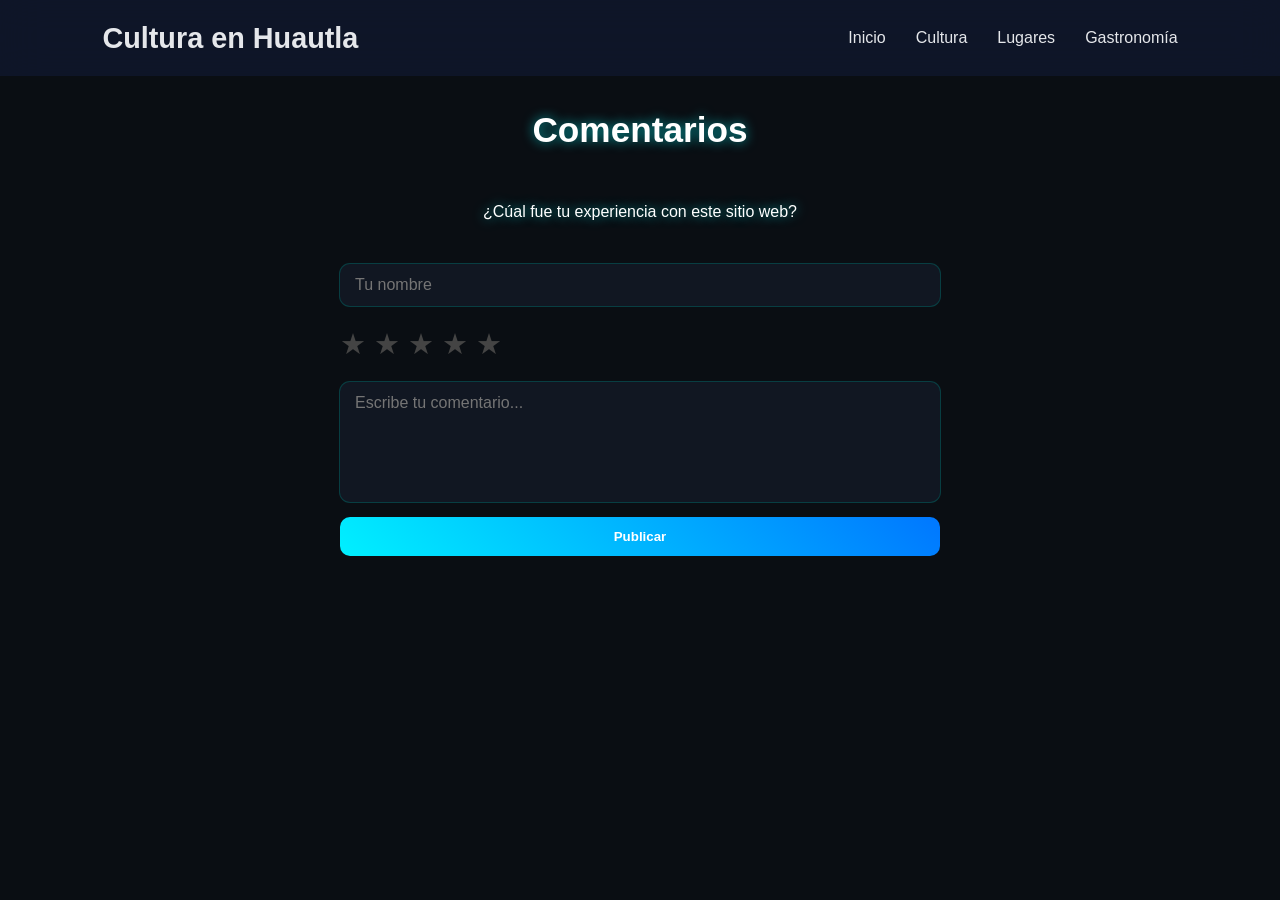
<file: Comentar.html>
<!DOCTYPE html>
<html lang="en">
<head>
    <meta charset="UTF-8">
    <meta name="viewport" content="width=device-width, initial-scale=1.0">
    <title>Comenta sobre el sitio</title>
    <link rel="stylesheet" href="CSS/comentar.css">
    <link rel="icon" href="Icons/favicon.png" type="image/png">
    <link rel="preconnect" href="https://fonts.googleapis.com">
    <link rel="preconnect" href="https://fonts.gstatic.com" crossorigin>
</head>
<body>

<nav class="navbar">
  <div class="logo">Cultura en Huautla</div>
  <div class="hamburger" id="hamburger">
    <span></span>
    <span></span>
    <span></span>
  </div>
  <ul class="menu" id="menu">
    <li><a href="index.html">Inicio</a></li>
    <li><a href="De nosotros.html">Cultura</a></li>
    <li><a href="Servicios.html">Lugares</a></li>
    <li><a href="Gastro.html">Gastronomía</a></li>
  </ul>
</nav>

<section class="comentarios-section reveal">
  <h2>Comentarios</h2>
  <p>¿Cúal fue tu experiencia con este sitio web?</p>

  <form id="comentarioForm" class="comentario-form">
    <input type="text" id="nombre" placeholder="Tu nombre" required>
    
    <div class="rating">
      <span data-value="1">★</span>
      <span data-value="2">★</span>
      <span data-value="3">★</span>
      <span data-value="4">★</span>
      <span data-value="5">★</span>
    </div>

    <textarea id="mensaje" placeholder="Escribe tu comentario..." required></textarea>
    <button type="submit">Publicar</button>
  </form>

  <div id="listaComentarios" class="lista-comentarios"></div>
</section>

<script src="Js/Comentarios.js"></script>
<script src="Js/script.js"></script>

</body>

</html>
</file>
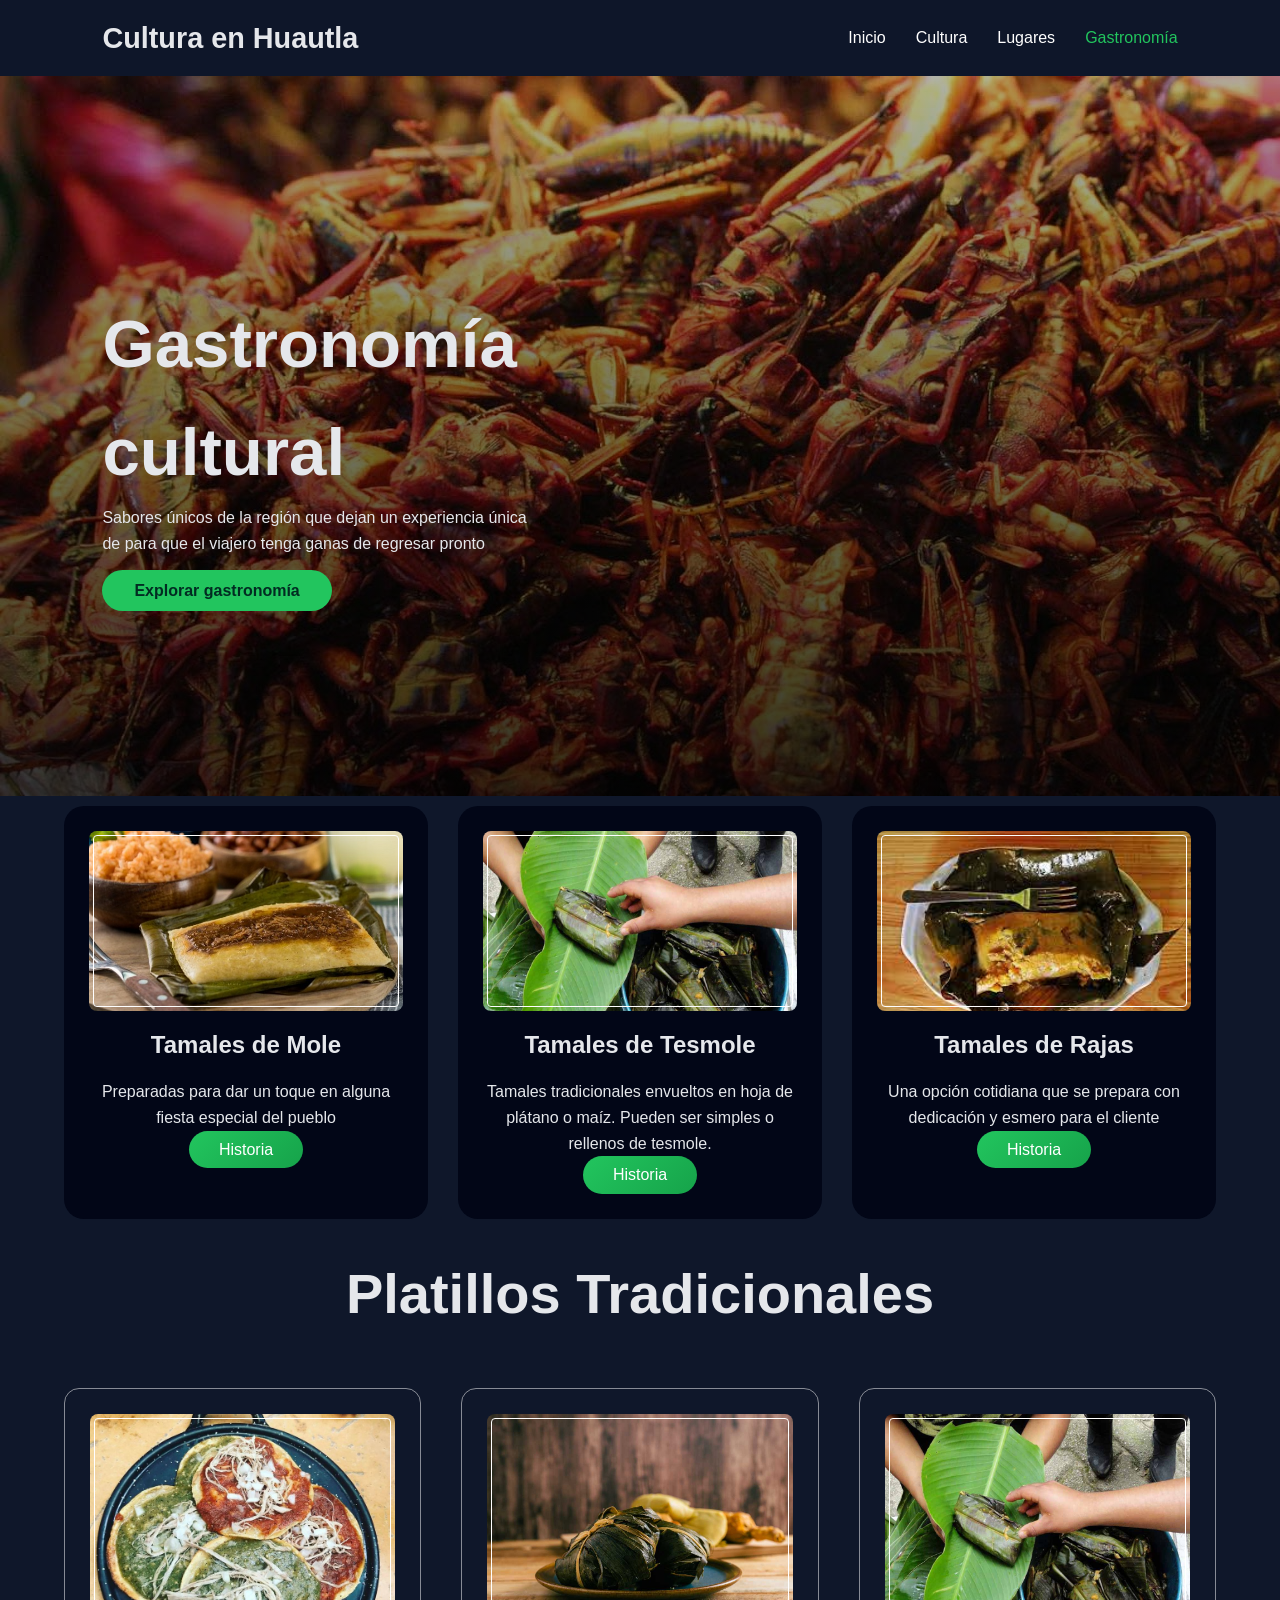
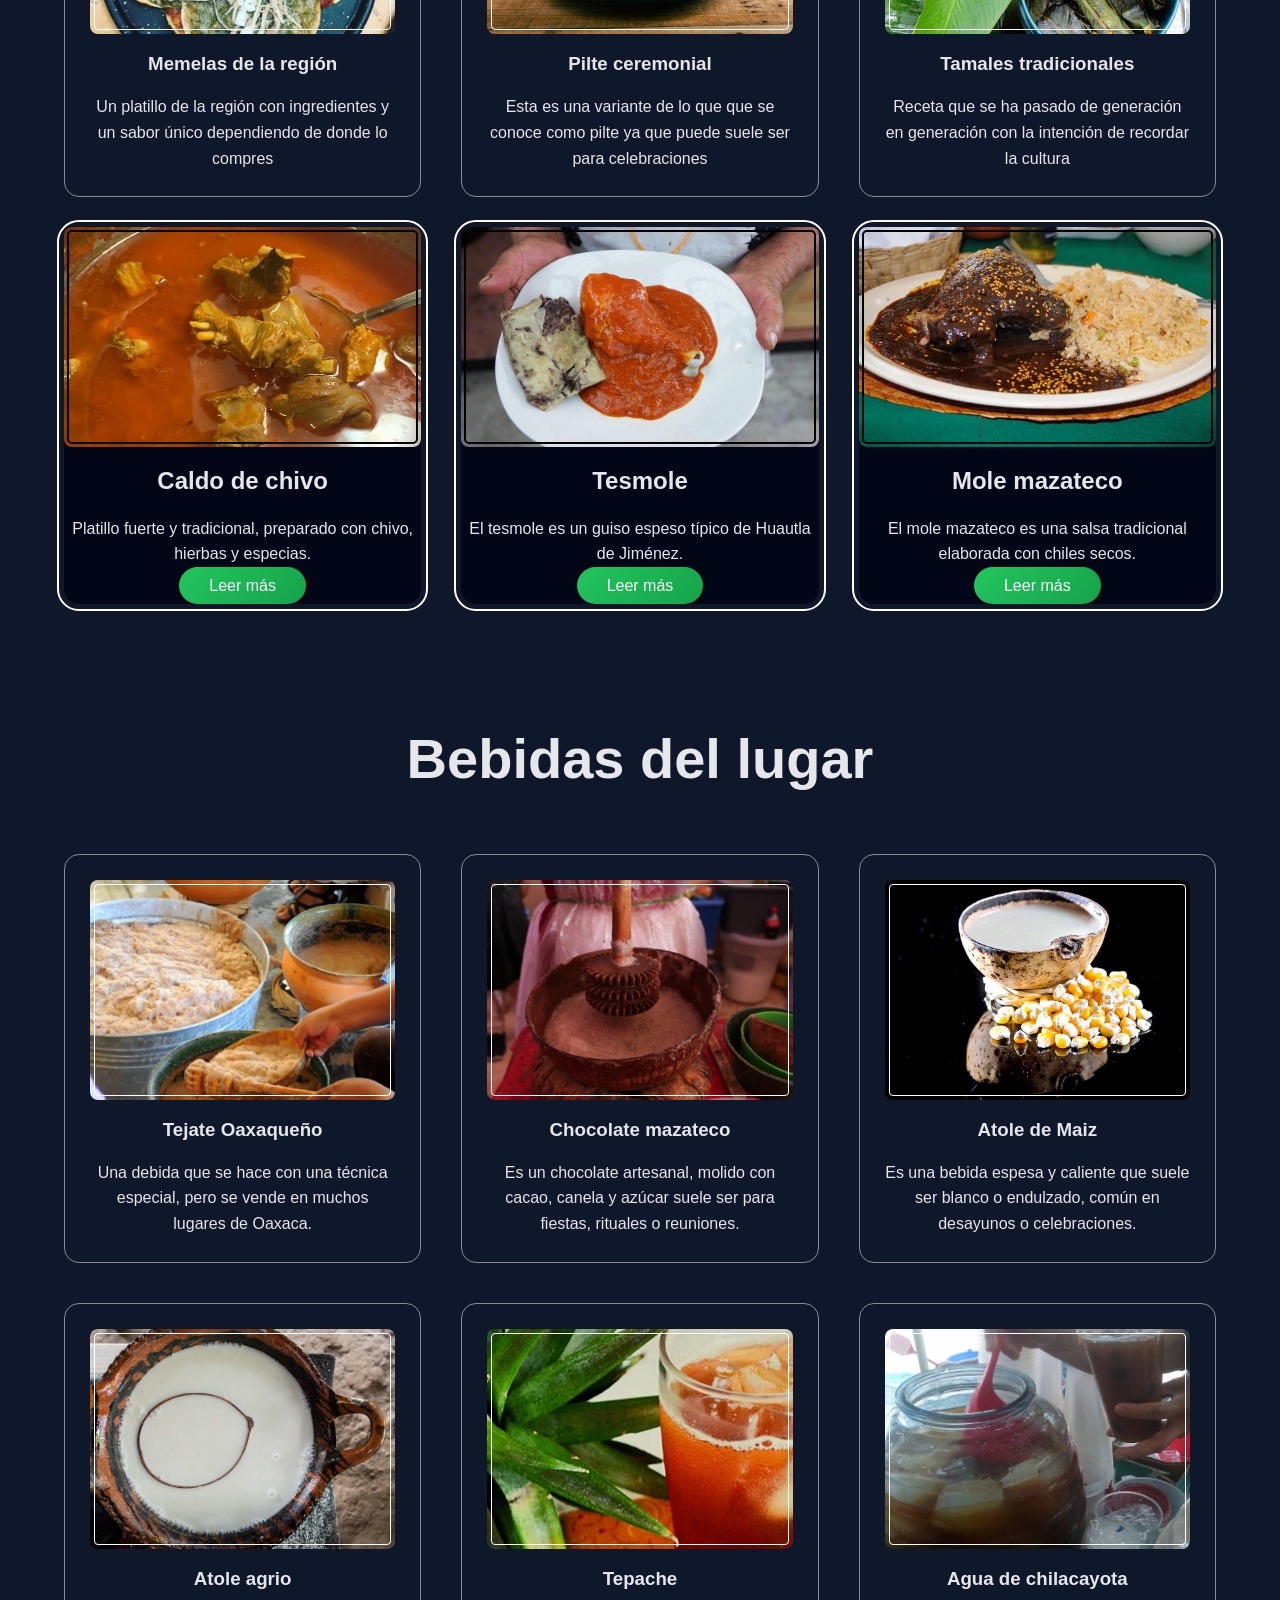
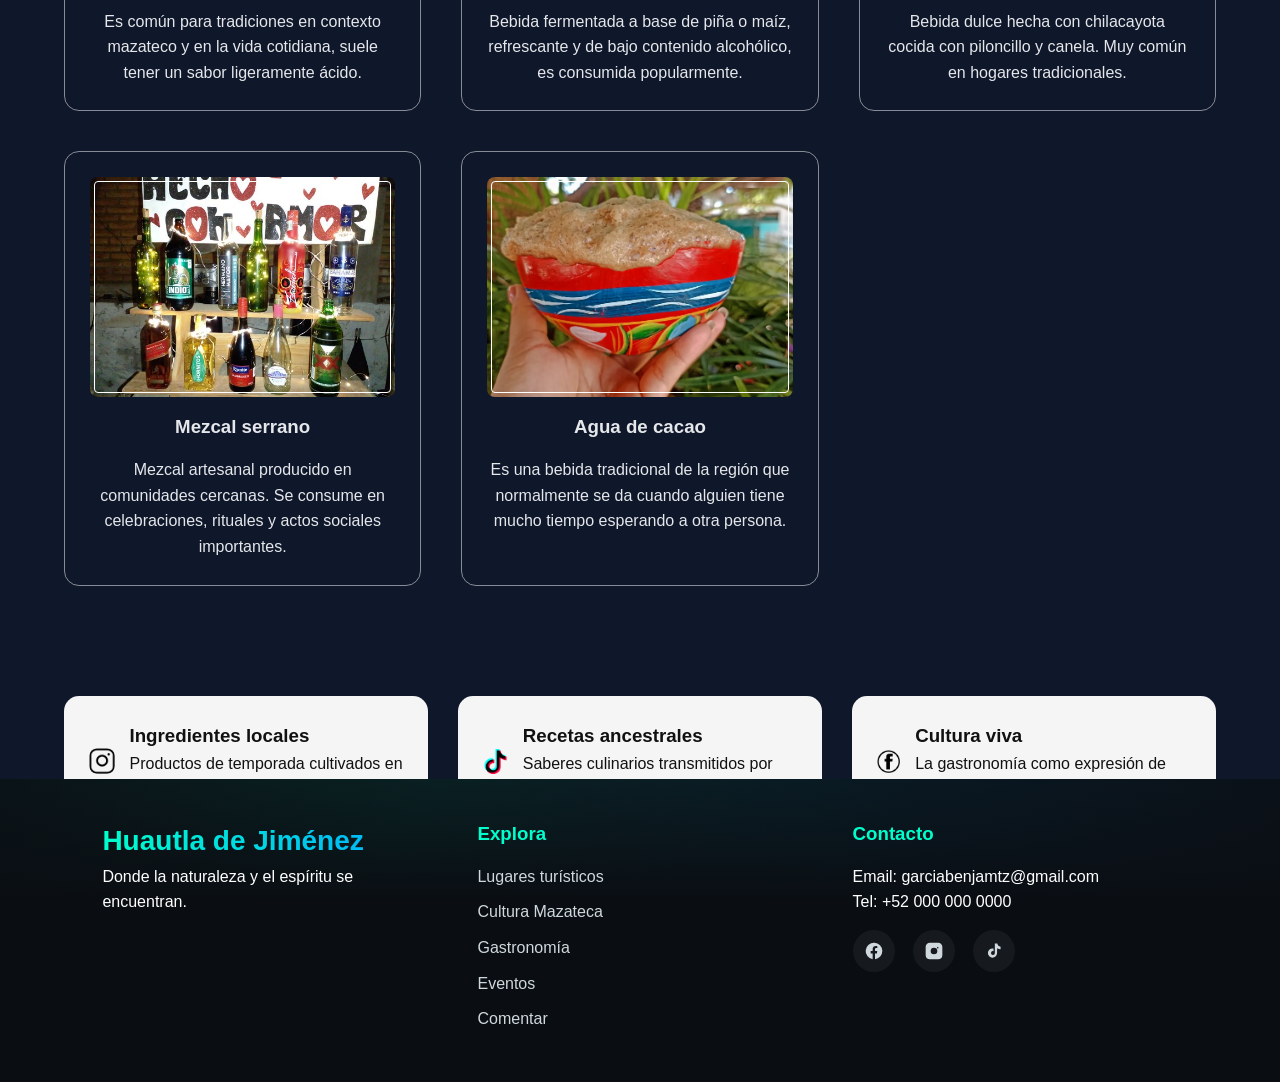
<file: Gastro.html>
<!DOCTYPE html>
<html lang="es">
<head>
    <meta charset="UTF-8">
    <meta http-equiv="X-UA-Compatible" content="IE=edge">
    <meta name="viewport" content="width=device-width, initial-scale=1.0">
    <link rel="stylesheet" href="CSS/Gastro.css">
    <link rel="icon" href="Icons/favicon.png" type="image/png">
    <link rel="preconnect" href="https://fonts.googleapis.com">
    <link rel="preconnect" href="https://fonts.gstatic.com" crossorigin>
    <title>Gastronomía Tradicional</title>
</head>
<body>

  <!-- NAVBAR -->
  <nav class="navbar">
    <div class="logo">Cultura en Huautla</div>

    <div class="hamburger" id="hamburger">
        <span></span>
        <span></span>
        <span></span>
    </div>


    <ul class="menu" id="menu">
      <li><a href="index.html">Inicio</a></li>
      <li><a href="De nosotros.html">Cultura</a></li>
      <li><a href="Servicios.html">Lugares</a></li>
      <li><a class="active" href="">Gastronomía</a></li>
    </ul>
  </nav>

  <!-- HERO -->
  <header class="hero" id="home">
    <div class="hero-content">
      <h1>Gastronomía cultural</h1>
      <p>
        Sabores únicos de la región que dejan un experiencia única de para que el viajero tenga ganas de regresar pronto
      </p>
      <a onclick="document.getElementById('blog-1').scrollIntoView({behavior:'smooth'})" class="button">Explorar gastronomía</a>
    </div>
  </header>

<!-- PLATILLOS DESTACADOS -->
<section class="ofert container">
    <div class="ofert-1">
        <div class="ofert-img">
            <img src="Fotos/TaMo.jpg" loading="lazy" alt="Tamales de mole">
        </div>
        <div class="ofert-txt">
            <h2>Tamales de Mole</h2>
            <p>Preparadas para dar un toque en alguna fiesta especial del pueblo</p>
            <a href="#" class="btn-2">Historia</a>
        </div>
    </div>

    <div class="ofert-1">
        <div class="ofert-img">
            <img src="Fotos/TaTe.jpg" loading="lazy" alt="Tamales de tesmole">
        </div>
        <div class="ofert-txt">
            <h2>Tamales de Tesmole</h2>
            <p>Tamales tradicionales envueltos en hoja de plátano o maíz. Pueden ser simples o rellenos de tesmole.</p>
            <a href="#" class="btn-2">Historia</a>
        </div>
    </div>

    <div class="ofert-1">
        <div class="ofert-img">
            <img src="Fotos/TaRa.jpg" loading="lazy" alt="Tamales de rajas">
        </div>
        <div class="ofert-txt">
            <h2>Tamales de Rajas</h2>
            <p>Una opción cotidiana que se prepara con dedicación y esmero para el cliente</p>
            <a href="#" class="btn-2">Historia</a>
        </div>
    </div>
</section>

<!-- PLATILLOS -->
<main class="products container">
    <h2>Platillos Tradicionales</h2>

    <div class="product-content">
        <div class="product">
            <img src="Fotos/memelas.jfif" loading="lazy" alt="Memelas">
            <h3>Memelas de la región</h3>
            <p>
                Un platillo de la región con ingredientes y un sabor único
                dependiendo de donde lo compres
            </p>
        </div>

        <div class="product">
            <img src="Fotos/pilte(1).jpg" loading="lazy" alt="Pilte ceremonial">
            <h3>Pilte ceremonial</h3>
            <p>
                Esta es una variante de lo que que se conoce como pilte
                ya que puede suele ser para celebraciones
            </p>
        </div>

        <div class="product">
            <img src="Fotos/TaTe.jpg" loading="lazy" alt="Tamales de tesmole">
            <h3>Tamales tradicionales</h3>
            <p>
                Receta que se ha pasado de generación en generación con
                la intención de recordar la cultura
            </p>
        </div>
    </div>
</main>

<!-- INFORMACIÓN CULTURAL -->
<section class="blog container" id="blog-1">
    <div class="blog-1">
        <img src="Fotos/Ca_1.jpg" loading="lazy" alt="">
        <h2>Caldo de chivo</h2>
        <p class="resumen">
            Platillo fuerte y tradicional, preparado con chivo, hierbas y especias.
        </p>
        
        <p class="extra">
            Este platillo tiene raíces profundas en celebraciones comunitarias,
            donde se comparte como símbolo de unión y tradición familiar.
        </p>
        
        <a class="btn-2 leer-mas">Leer más</a>
    </div>

    <div class="blog-1">
        <img src="Fotos/Ca_2.jpg" loading="lazy" alt="Tesmole tradicional">
        <h2>Tesmole</h2>
    
        <p class="resumen">
            El tesmole es un guiso espeso típico de Huautla de Jiménez.
        </p>
    
        <p class="extra">
            Este platillo se cocina lentamente para lograr una consistencia suave
            y un sabor profundo. Cada familia tiene su propia variante, ajustando
            el tipo de chile o el espesor del caldo, lo que mantiene viva la
            tradición culinaria mazateca.
        </p>
    
        <a class="btn-2 leer-mas">Leer más</a>
    </div>
    
    <div class="blog-1">
        <img src="Fotos/ca_3.webp" loading="lazy" alt="Mole mazateco">
        <h2>Mole mazateco</h2>
    
        <p class="resumen">
            El mole mazateco es una salsa tradicional elaborada con chiles secos.
        </p>
    
        <p class="extra">
            Su preparación combina ingredientes locales y técnicas ancestrales,
            logrando un equilibrio entre picante, aroma y profundidad de sabor.
        </p>
    
        <a class="btn-2 leer-mas">Leer más</a>
    </div>
</section>

<!-- Bebidas del lugar -->
<main class="products container">
    <h2>Bebidas del lugar</h2>

    <div class="product-content">
        <div class="product">
            <img src="Fotos/Tejate.webp" loading="lazy" alt="Tejate Oaxaqueño">
            <h3>Tejate Oaxaqueño</h3>
            <p>
                Una debida que se hace con una técnica especial, pero
                se vende en muchos lugares de Oaxaca.
            </p>
        </div>

        <div class="product">
            <img src="Fotos/5.jpeg" loading="lazy" alt="Chocolate mazateco">
            <h3>Chocolate mazateco</h3>
            <p>
                Es un chocolate artesanal, molido con cacao, canela y azúcar
                suele ser para fiestas, rituales o reuniones.
            </p>
        </div>

        <div class="product">
            <img src="Fotos/4.png" loading="lazy" alt="Atole de maíz">
            <h3>Atole de Maiz</h3>
            <p>
                Es una bebida espesa y caliente que suele ser blanco o endulzado,
                común en desayunos o celebraciones.
            </p>
        </div>
        <div class="product">
            <img src="Fotos/2.jpg" loading="lazy" alt="Atole agrio">
            <h3>Atole agrio</h3>
            <p>
                Es común para tradiciones en contexto mazateco y en la vida cotidiana,
                suele tener un sabor ligeramente ácido.
            </p>
        </div>

        <div class="product">
            <img src="Fotos/3.webp" loading="lazy" alt="Tepache">
            <h3>Tepache</h3>
            <p>
                Bebida fermentada a base de piña o maíz, refrescante y de bajo contenido
                alcohólico, es consumida popularmente.
            </p>
        </div>

        <div class="product">
            <img src="Fotos/1.jpg" loading="lazy" alt="Agua de chilacayota">
            <h3>Agua de chilacayota</h3>
            <p>
                Bebida dulce hecha con chilacayota cocida con piloncillo y canela.
                Muy común en hogares tradicionales.
            </p>
        </div>
        <div class="product">
            <img src="Fotos/7.jpg" loading="lazy" alt="Mezcal serrano">
            <h3>Mezcal serrano</h3>
            <p>
                Mezcal artesanal producido en comunidades cercanas. Se consume en
                celebraciones, rituales y actos sociales importantes.
            </p>
        </div>

        <div class="product">
            <img src="Fotos/6.webp" loading="lazy" alt="Agua de cacao">
            <h3>Agua de cacao</h3>
            <p>
                Es una bebida tradicional de la región que normalmente se da cuando
                alguien tiene mucho tiempo esperando a otra persona.
            </p>
        </div>
    </div>
</main>

<!-- VALORES GASTRONÓMICOS -->
<section class="icons container">
    <div class="icon-1">
        <div class="icon-img">
            <img src="Icons/instagram.ico" loading="lazy" alt="">
        </div>
        <div class="icon-txt">
            <h3>Ingredientes locales</h3>
            <p>Productos de temporada cultivados en la región.</p>
        </div>
    </div>

    <div class="icon-1">
        <div class="icon-img">
            <img src="Icons/Tiktok.ico" loading="lazy" alt="">
        </div>
        <div class="icon-txt">
            <h3>Recetas ancestrales</h3>
            <p>Saberes culinarios transmitidos por generaciones.</p>
        </div>
    </div>

    <div class="icon-1">
        <div class="icon-img">
            <img src="Icons/Face.ico" loading="lazy" alt="">
        </div>
        <div class="icon-txt">
            <h3>Cultura viva</h3>
            <p>La gastronomía como expresión de identidad cultural.</p>
        </div>
    </div>
</section>

<button id="backToTop" aria-label="Volver arriba">
  <svg viewBox="0 0 24 24" fill="none">
    <path d="M12 19V5M12 5L5 12M12 5L19 12"
          stroke="currentColor"
          stroke-width="2.2"
          stroke-linecap="round"
          stroke-linejoin="round"/>
  </svg>
</button>

<footer class="footer parallax-footer">
  <div class="footer-overlay"></div>

  <div class="footer-container reveal">
    
    <div class="footer-brand">
      <h2>Huautla de Jiménez</h2>
      <p>Donde la naturaleza y el espíritu se encuentran.</p>
    </div>

    <div class="footer-links">
      <h3>Explora</h3>
      <ul>
        <li><a href="Servicios.html">Lugares turísticos</a></li>
        <li><a href="index.html">Cultura Mazateca</a></li>
        <li><a onclick="document.getElementById('home').scrollIntoView({behavior:'smooth'})">Gastronomía</a></li>
        <li><a href="De nosotros.html">Eventos</a></li>
        <li><a href="Comentar.html">Comentar</a></li>
      </ul>
    </div>

    <div class="footer-contact">
        <h3>Contacto</h3>
        <p>Email: garciabenjamtz@gmail.com</p>
        <p>Tel: +52 000 000 0000</p>
        <div class="social">
            <a href="#" aria-label="Facebook">
                <svg viewBox="0 0 24 24" fill="currentColor">
                    <path
                        d="M22 12a10 10 0 1 0-11.6 9.9v-7h-2.4V12h2.4V9.8c0-2.4 1.4-3.7 3.6-3.7 1 0 2 .2 2 .2v2.2h-1.2c-1.2 0-1.6.8-1.6 1.6V12h2.7l-.4 2.9h-2.3v7A10 10 0 0 0 22 12z" />
                </svg>
            </a>

            <a href="#" aria-label="Instagram">
                <svg viewBox="0 0 24 24" fill="currentColor">
                    <path
                        d="M7 2C4.2 2 2 4.2 2 7v10c0 2.8 2.2 5 5 5h10c2.8 0 5-2.2 5-5V7c0-2.8-2.2-5-5-5H7zm5 6a4 4 0 1 1 0 8 4 4 0 0 1 0-8zm4.5-.9a1 1 0 1 1 0 2 1 1 0 0 1 0-2z" />
                </svg>
            </a>

            <a href="#" aria-label="TikTok">
                <svg viewBox="0 0 24 24" fill="currentColor">
                    <path
                        d="M16 3c.3 2 1.9 3.6 3.9 3.9v3.1c-1.5 0-3-.5-4.2-1.3v5.8a5.5 5.5 0 1 1-5.5-5.5c.4 0 .8 0 1.2.1v3.2a2.3 2.3 0 1 0 1.6 2.2V3h3z" />
                </svg>
            </a>
        </div>
    </div>
  </div>
</footer>

<script src="Js/footer.js"></script>
<script src="Js/Gastro.js"></script>

</body>
</html>
</file>
<file: CSS/comentar.css>
*{
  margin:0;
  padding:0;
  box-sizing:border-box;
  font-family:'Poppins',sans-serif;
}

::-webkit-scrollbar{
    display: none;
}
body{
  background:#0a0e13;
  color:#e5e7eb;
  line-height: 1.6;
  visibility: hidden;
  opacity: 0;
  animation: show-content 1.5s linear forwards;
  animation-delay: 1.2s;
}

a{
  text-decoration: none;
  color: inherit;
}

/* NAV */
.navbar{
  position:sticky;
  top:0;
  z-index:1000;
  padding:15px 8%;
  display:flex;
  justify-content:space-between;
  align-items:center;
  background:rgba(15,23,42,.95);
  backdrop-filter:blur(20px);
}

.logo{
  font-size:1.8rem;
  font-weight:700;
}

.menu{
  display:flex;
  gap:30px;
  list-style:none;
}

.menu a{
  transition: .3s;
}

.menu a:hover{
  color:#22c55e;
}
.menu .active{
  color: #22c55e;
}

.hamburger{
  display:none;
  width:30px;
  height:22px;
  flex-direction:column;
  justify-content:space-between;
  cursor:pointer;
}

.hamburger span{
  height:4px;
  width:100%;
  background:#e5e7eb;
  border-radius:5px;
  transition:.4s;
}

/* animación a X */
.hamburger.open span:nth-child(1){
  transform:rotate(45deg) translate(5px,5px);
}

.hamburger.open span:nth-child(2){
  opacity:0;
}

.hamburger.open span:nth-child(3){
  transform:rotate(-45deg) translate(8px,-8px);
}

.comentarios-section{
  background:#0a0e13;
  padding:80px 8%;
  color:#fff;
  overflow:hidden;
}

.comentarios-section h2{
  margin-top: -5%;
  text-align:center;
  font-size:2.2rem;
  margin-bottom:40px;
  text-shadow:0 0 12px rgba(0,255,255,.6);
}

.comentarios-section p{
  text-align:center;
  margin-bottom:40px;
  text-shadow:0 0 12px rgba(0,255,255,.6);
}

/* FORM */

.comentario-form{
  max-width:600px;
  margin:0 auto 50px;
  display:flex;
  flex-direction:column;
  gap:15px;
}

.comentario-form input,
.comentario-form textarea{
  padding:12px 15px;
  border:none;
  border-radius:10px;
  background:#111722;
  color:#fff;
  font-size:1rem;
  outline:none;
  box-shadow:0 0 0 1px rgba(0,255,255,.2);
  transition:.3s;
}

.comentario-form input:focus,
.comentario-form textarea:focus{
  box-shadow:0 0 10px rgba(0,255,255,.6);
}

.comentario-form textarea{
  resize:none;
  min-height:120px;
}

.comentario-form button{
  padding:12px;
  border:none;
  border-radius:10px;
  background:linear-gradient(45deg,#00f0ff,#0077ff);
  color:#fff;
  font-weight:bold;
  cursor:pointer;
  transition:.3s;
}

.comentario-form button:hover{
  transform:translateY(-3px);
  box-shadow:0 5px 20px rgba(0,255,255,.5);
}

/* RATING */

.rating{
  display:flex;
  gap:8px;
  font-size:1.8rem;
  cursor:pointer;
}

.rating span{
  color:#444;
  transition:.3s;
}

.rating span.active{
  color:#00f0ff;
  text-shadow:0 0 8px rgba(0,255,255,.8);
}

/* LISTA */

.lista-comentarios{
  max-width:700px;
  margin:0 auto;
  display:flex;
  flex-direction:column;
  gap:20px;
}

.comentario{
  display:flex;
  gap:15px;
  background:#111722;
  padding:20px;
  border-radius:15px;
  box-shadow:0 0 15px rgba(0,255,255,.1);
  opacity:0;
  transform:translateY(30px);
  transition:.6s ease;
}

.comentario.show{
  opacity:1;
  transform:translateY(0);
}

/* AVATAR */

.avatar{
  min-width:50px;
  height:50px;
  border-radius:50%;
  background:linear-gradient(45deg,#00f0ff,#0077ff);
  display:flex;
  align-items:center;
  justify-content:center;
  font-weight:bold;
  font-size:1.3rem;
  color:#0a0e13;
  box-shadow:0 0 10px rgba(0,255,255,.6);
}

.comentario-content h4{
  margin:0 0 5px 0;
  color:#00f0ff;
}

.estrellas{
  color:#00f0ff;
  margin-bottom:8px;
}

.delete-btn{
  margin-left:auto;
  background:none;
  border:none;
  color:#ff4d6d;
  font-size:1.2rem;
  cursor:pointer;
  transition:.3s;
}

.delete-btn:hover{
  transform:scale(1.2);
  text-shadow:0 0 10px rgba(255,77,109,.7);
}

.comentario.removing{
  opacity:0;
  transform:translateX(50px);
}

@keyframes show-content{
    100%{
        visibility: visible;
        opacity: 1;
    }
}

@media(max-width:768px){

  .hamburger{
    display:flex;
  }

  .menu{
    position:absolute;
    top:100%;
    left:0;
    width:100%;
    background:#020617;
    flex-direction:column;
    align-items:center;
    max-height:0;
    overflow:hidden;
    transition:.4s;
  }

  .menu.active{
    max-height:300px;
    padding:20px 0;
  }
}

@media(max-width:600px){
  .comentarios-section{
    padding:60px 5%;
  }
}
</file>
<file: CSS/Gastro.css>
/* =====================
   RESET & BASE
===================== */
* {
    margin: 0;
    padding: 0;
    box-sizing: border-box;
}
::-webkit-scrollbar{
    display: none;
}
html {
    scroll-behavior: smooth;
}

body {
    font-family: 'Poppins', sans-serif;
    background:#0f172a;
  color:#e5e7eb;
  line-height:1.6;
  visibility: hidden;
  opacity: 0;
  animation: show-content 1.5s linear forwards;
  animation-delay: 1s;
}

img {
    width: 100%;
    display: block;
    border-radius: 8px;
}

a {
    color: #fff;
    text-decoration: none;
}

.container {
    width: 90%;
    max-width: 1300px;
    margin: auto;
}

/* =====================
   HEADER & NAVBAR
===================== */
.navbar{
  position:sticky;
  top:0;
  z-index:1000;
  padding:15px 8%;
  display:flex;
  justify-content:space-between;
  align-items:center;
  background:rgba(15,23,42,.95);
  backdrop-filter:blur(20px);
}

.logo{
  font-size:1.8rem;
  font-weight:700;
}

.menu{
  display:flex;
  gap:30px;
  list-style:none;
}

.menu a{
  transition: .3s;
}

.menu a:hover{
  color:#22c55e;
}
.menu .active{
  color: #22c55e;
}

.hamburger{
  display:none;
  width:30px;
  height:22px;
  flex-direction:column;
  justify-content:space-between;
  cursor:pointer;
}

.hamburger span{
  height:4px;
  width:100%;
  background:#e5e7eb;
  border-radius:5px;
  transition:.4s;
}

/* animación a X */
.hamburger.open span:nth-child(1){
  transform:rotate(45deg) translate(5px,5px);
}

.hamburger.open span:nth-child(2){
  opacity:0;
}

.hamburger.open span:nth-child(3){
  transform:rotate(-45deg) translate(8px,-8px);
}

/* HERO */
.hero{
  width: 100%;
  min-height:80vh;
  background-image: url(/Fotos/chapulines.jpg);
  position:relative;
  display:flex;
  align-items:flex-end;
}

.hero::before{
  content:'';
  position:absolute;
  inset:0;
  background:linear-gradient(to top,rgba(0,0,0,.8),rgba(0,0,0,.3));
} 

.hero-content{
  position:relative;
  padding:0 8% 15%;
  max-width:650px;
  cursor: default;
}

.hero-content h1{
  font-size:clamp(2.8rem,6vw,4.2rem);
}

.hero-content p{
    margin-bottom: 5%;
}

.hero-content .button{
  padding:12px 32px;
  border:none;
  border-radius:30px;
  background:#22c55e;
  color:#022c22;
  font-weight:600;
  cursor:pointer;
  transition: .5s;
}

.hero-content .button:hover{
  background:#022c22;
  color: #22c55e;
}

/* =====================
   BUTTONS
===================== */
.btn-2{
  display:inline-block;
  padding:6px 30px;
  border-radius:50px;
  background:linear-gradient(135deg,#22c55e,#16a34a);
  color:#fff;
  text-decoration:none;
  transition:.3s;
}

.btn-2:hover{
  transform:translateY(-5px);
  box-shadow:0 10px 25px rgba(34,197,94,.4);
  cursor: pointer;
}

/* =====================
   OFERTAS
===================== */
.ofert {
    cursor: default;
    display: grid;
    grid-template-columns: repeat(auto-fit, minmax(280px, 1fr));
    gap: 30px;
    margin-top: 10px;
}

.ofert-1 {
    background-color: #020617;
    padding: 25px;
    border-radius: 20px;
    text-align: center;
    transition: .3s;
}

.ofert-1:hover {
    transform: translateY(-5px);
}

.ofert-img img {
    height: 180px;
    object-fit: cover;
    outline: 1px solid #fff;
    outline-offset: -5px;
    transition: .5s;
}

.ofert-txt h2 {
    font-family: 'Oswald', sans-serif;
    margin: 15px 0;
    transition: 0.5s;
    cursor: default;
}

/* =====================
   PRODUCTS
===================== */
.products {
    padding: 30px 0;
    text-align: center;
    cursor: default;
}

.products h2 {
    font-family: 'Oswald', sans-serif;
    font-size: clamp(2.5rem, 5vw, 3.5rem);
    margin-bottom: 50px;
}

.product-content {
    display: grid;
    grid-template-columns: repeat(auto-fit, minmax(260px, 1fr));
    gap: 40px;
}

.product {
    border: 1px solid rgba(255,255,255,.5);
    border-radius: 15px;
    padding: 25px;
    transition: .3s;
}

.product:hover {
    box-shadow: 0 10px 15px rgba(255,255,255,.5);
}

.product img {
    height: 220px;
    object-fit: cover;
    outline: 1px solid #fff;
    outline-offset: -5px;
}

.product h3 {
    font-family: 'Oswald', sans-serif;
    margin: 15px 0;
}

/* =====================
   ICONS
===================== */
.icons {
    display: grid;
    grid-template-columns: repeat(auto-fit, minmax(260px, 1fr));
    gap: 30px;
    padding: 80px 0;
}

.icon-1 {
    background: #f5f5f5;
    color: #111;
    padding: 25px;
    border-radius: 15px;
    display: flex;
    gap: 15px;
    align-items: center;
}

.icon-txt h3 {
    font-family: 'Oswald', sans-serif;
}

/* =====================
   BLOG
===================== */
.blog {
    display: grid;
    grid-template-columns: repeat(auto-fit, minmax(280px, 1fr));
    gap: 40px;
    padding-bottom: 80px;
}

.blog-1 {
    border-radius: 15px;
    transition: .3s;
    text-align: center;
    outline: 2px solid #fff;
    outline-offset: 5px;
    background-color: #020617;
}

.blog-1:hover {
    transform: translateY(-5px);
}

.blog-1 img {
    height: 220px;
    object-fit: cover;
    outline: 2px solid #000;
    outline-offset: -5px;
}

.blog-1 h2 {
    font-family: 'Oswald', sans-serif;
    margin: 15px 0;
}

/* Texto extra oculto por defecto */
.extra {
    opacity: 0;
    max-height: 0;
    overflow: hidden;
    transition: opacity 0.6s ease, max-height 0.6s ease;
}

/* Cuando está activo */
.extra.show {
    opacity: 1;
    max-height: 500px; /* suficiente espacio para el texto */
}

/* Animación suave del botón */
.leer-mas {
    cursor: pointer;
    transition: transform 0.3s ease, opacity 0.3s ease;
}

.leer-mas:hover {
    transform: scale(1.05);
    opacity: 0.8;
}

.blog-1.active .extra{
  max-height:200px;
  margin-top:10px;
}

/* ===== FOOTER PARALLAX ===== */
footer{
  margin-top: -10%;
}

.parallax-footer {
  position: relative;
  background: #0a0e13;
  padding: 40px 8% 40px;
  color: #fff;
  overflow: hidden;
}

/* Fondo con efecto parallax */
.parallax-footer::before {
  content: "";
  position: absolute;
  top: -50px;
  left: 0;
  width: 100%;
  height: 100%;
  background: radial-gradient(circle at 30% 40%, rgba(0,255,204,0.08), transparent 60%),
              radial-gradient(circle at 70% 60%, rgba(0,170,255,0.08), transparent 60%);
  transform: translateY(0);
  transition: transform 0.2s ease-out;
  z-index: 0;
}

.footer-overlay {
  position: absolute;
  inset: 0;
  background: linear-gradient(to top, #0a0e13 60%, transparent);
  z-index: 1;
}

.footer-container,
.footer-bottom {
  position: relative;
  z-index: 2;
}

/* GRID */
.footer-container {
  display: grid;
  grid-template-columns: repeat(auto-fit, minmax(250px, 1fr));
  gap: 50px;
}

/* Animación inicial oculta */
.reveal {
  opacity: 0;
  transform: translateY(60px);
  transition: all 1s cubic-bezier(.17,.67,.83,.67);
}

/* Cuando aparece */
.reveal.active {
  opacity: 1;
  transform: translateY(0);
}

/* Estilo */
.footer-brand h2 {
  font-size: 28px;
  background: linear-gradient(90deg, #00ffcc, #00aaff);
  -webkit-background-clip: text;
  -webkit-text-fill-color: transparent;
}

.footer-links h3,
.footer-contact h3 {
  margin-bottom: 15px;
  color: #00ffcc;
}

.footer-links ul {
  list-style: none;
}

.footer-links li {
  margin-bottom: 10px;
}

.footer-links a,
.social a {
  text-decoration: none;
  color: #cfd8dc;
  transition: 0.3s;
}

.footer-links a:hover,
.social a:hover {
  color: #00ffcc;
}

.footer-bottom {
  margin-top: 60px;
  padding-top: 20px;
  border-top: 1px solid rgba(255,255,255,0.1);
  text-align: center;
  font-size: 14px;
  color: #7f8c8d;
}

.social {
  display: flex;
  gap: 18px;
  margin-top: 15px;
  flex-wrap: wrap;
}

.social a {
  width: 42px;
  height: 42px;
  border-radius: 50%;
  background: rgba(255,255,255,0.05);
  display: flex;
  align-items: center;
  justify-content: center;
  transition: .3s;
  position: relative;
}

.social a svg {
  width: 20px;
  height: 20px;
  color: #cfd8dc;
  transition: .3s;
}

/* Glow hover */
.social a:hover {
  background: rgba(0,255,204,0.15);
  box-shadow: 0 0 20px rgba(0,255,204,0.4);
}

.social a:hover svg {
  color: #00ffcc;
  transform: scale(1.15);
}

/* ===== BOTÓN VOLVER ARRIBA ===== */

#backToTop {
  position: fixed;
  bottom: 35px;
  right: 35px;
  width: 60px;
  height: 60px;
  border-radius: 50%;
  border: none;
  background: #0a0e13;
  display: flex;
  align-items: center;
  justify-content: center;
  cursor: pointer;
  opacity: 0;
  transform: translateY(20px);
  transition: all .4s ease;
  z-index: 999;
}

/* Glow espiritual */
#backToTop::before {
  content: "";
  position: absolute;
  inset: -3px;
  border-radius: 50%;
  background: linear-gradient(135deg, #00ffcc, #00aaff, #7b2cff);
  z-index: -1;
  filter: blur(12px);
  opacity: .8;
  animation: energyPulse 3s infinite alternate;
}

@keyframes energyPulse {
  0% { filter: blur(10px); opacity: .6; }
  100% { filter: blur(18px); opacity: 1; }
}

#backToTop svg {
  width: 26px;
  height: 26px;
  color: #00ffcc;
  transition: .3s;
}

#backToTop:hover svg {
  transform: translateY(-3px);
  color: #ffffff;
}

#backToTop.show {
  opacity: 1;
  transform: translateY(0);
}

/* =====================
   ANIMATION
===================== */
@keyframes show-content{
    100%{
        visibility: visible;
        opacity: 1;
    }
}

@media (max-width: 768px) {
    .hamburger{
    display:flex;
  }

  .menu{
    position:absolute;
    top:100%;
    left:0;
    width:100%;
    background:#020617;
    flex-direction:column;
    align-items:center;
    max-height:0;
    overflow:hidden;
    transition:.4s;
  }

  .menu.active{
    max-height:300px;
    padding:20px 0;
  }

  footer{
    margin-top: -30%;
  }
}

@media(max-width:428px){
  footer{
    margin-top: -90%;
  }
}

@media(max-width:360px){
  footer{
    margin-top: -120%;
  }
}
</file>
